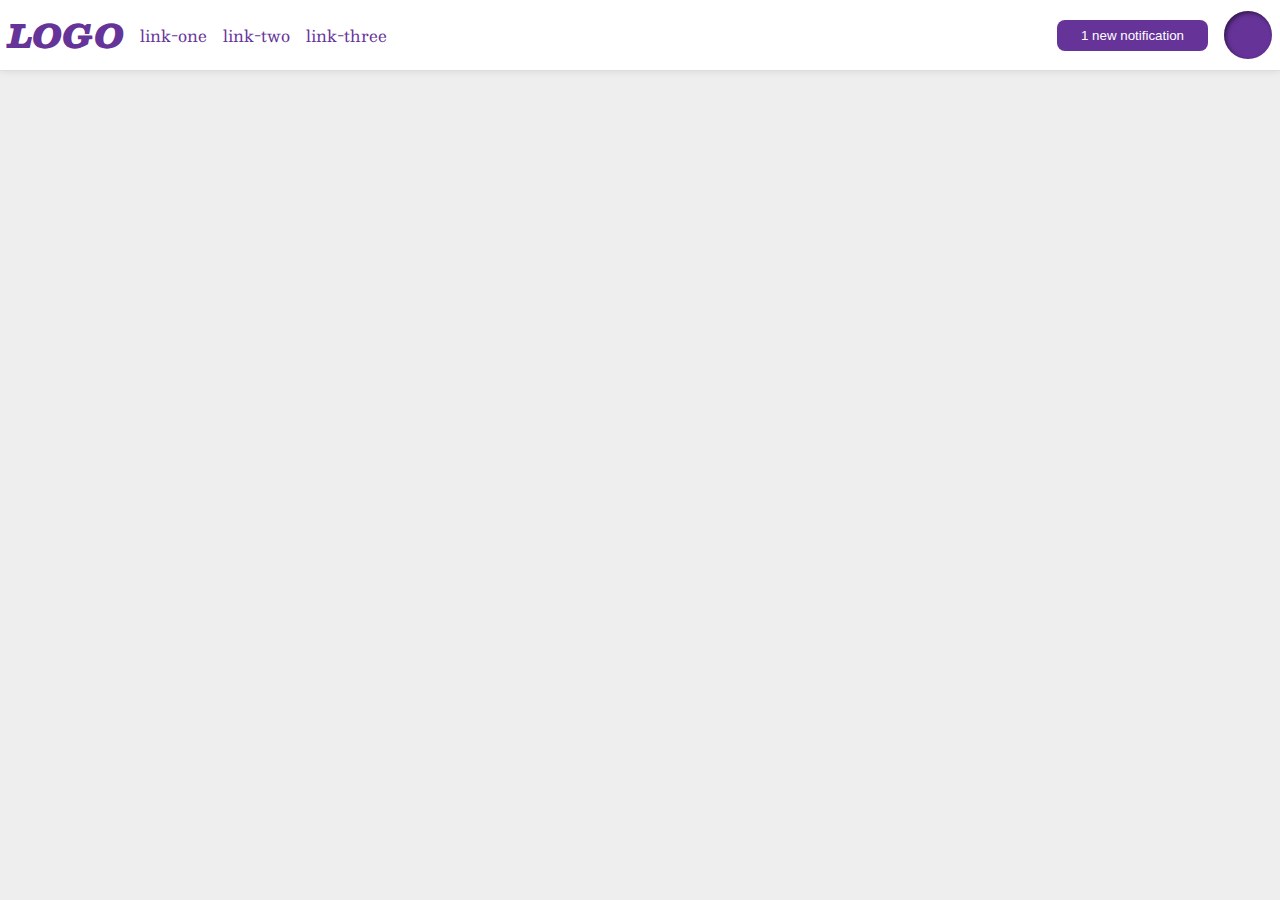
<file: flex/03-flex-header-2/index.html>
<!DOCTYPE html>
<html lang="en">
  <head>
    <meta charset="UTF-8">
    <meta http-equiv="X-UA-Compatible" content="IE=edge">
    <meta name="viewport" content="width=device-width, initial-scale=1.0">
    <title>Flex Header 2</title>
    <link rel="stylesheet" href="style.css">
  </head>
  <body>
    <div class="header">
      <div class="left">
        <div class="logo">
          LOGO
        </div>
        <ul class="links">
          <li><a href="google.com">link-one</a></li>
          <li><a href="google.com">link-two</a></li>
          <li><a href="google.com">link-three</a></li>
        </ul>
      </div>
      <div class="notleft">
        <button class="notifications">
          1 new notification
        </button>
        <div class="profile-image"></div>
      </div>
    </div>
  </body>
</html>
</file>
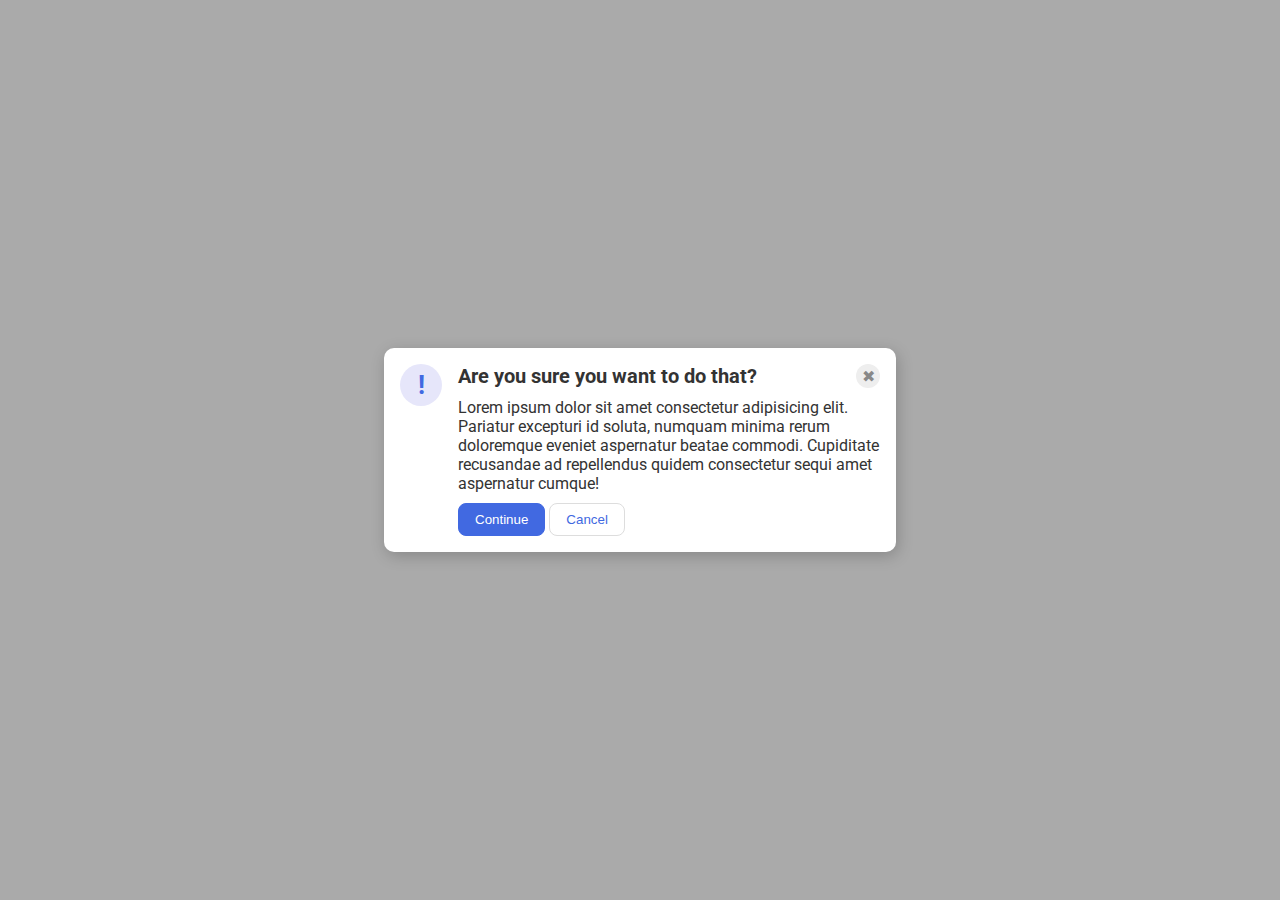
<file: flex/05-flex-modal/index.html>
<!DOCTYPE html>
<html lang="en">
  <head>
    <meta charset="UTF-8">
    <meta http-equiv="X-UA-Compatible" content="IE=edge">
    <meta name="viewport" content="width=device-width, initial-scale=1.0">
    <link rel="stylesheet" href="style.css">
    <title>Modal</title>
  </head>
  <body>
    <div class="modal">
      <div class="icon">!</div>
      <div class="container">
        <div class="header"><strong>Are you sure you want to do that?</strong>
          <div class="close-button">✖</div>
        </div>
        <div class="text">Lorem ipsum dolor sit amet consectetur adipisicing elit. Pariatur excepturi id soluta, numquam minima rerum doloremque eveniet aspernatur beatae commodi. Cupiditate recusandae ad repellendus quidem consectetur sequi amet aspernatur cumque!</div>
        <button class="continue">Continue</button>
        <button class="cancel">Cancel</button>
      </div>
    </div>
  </body>
</html>
</file>
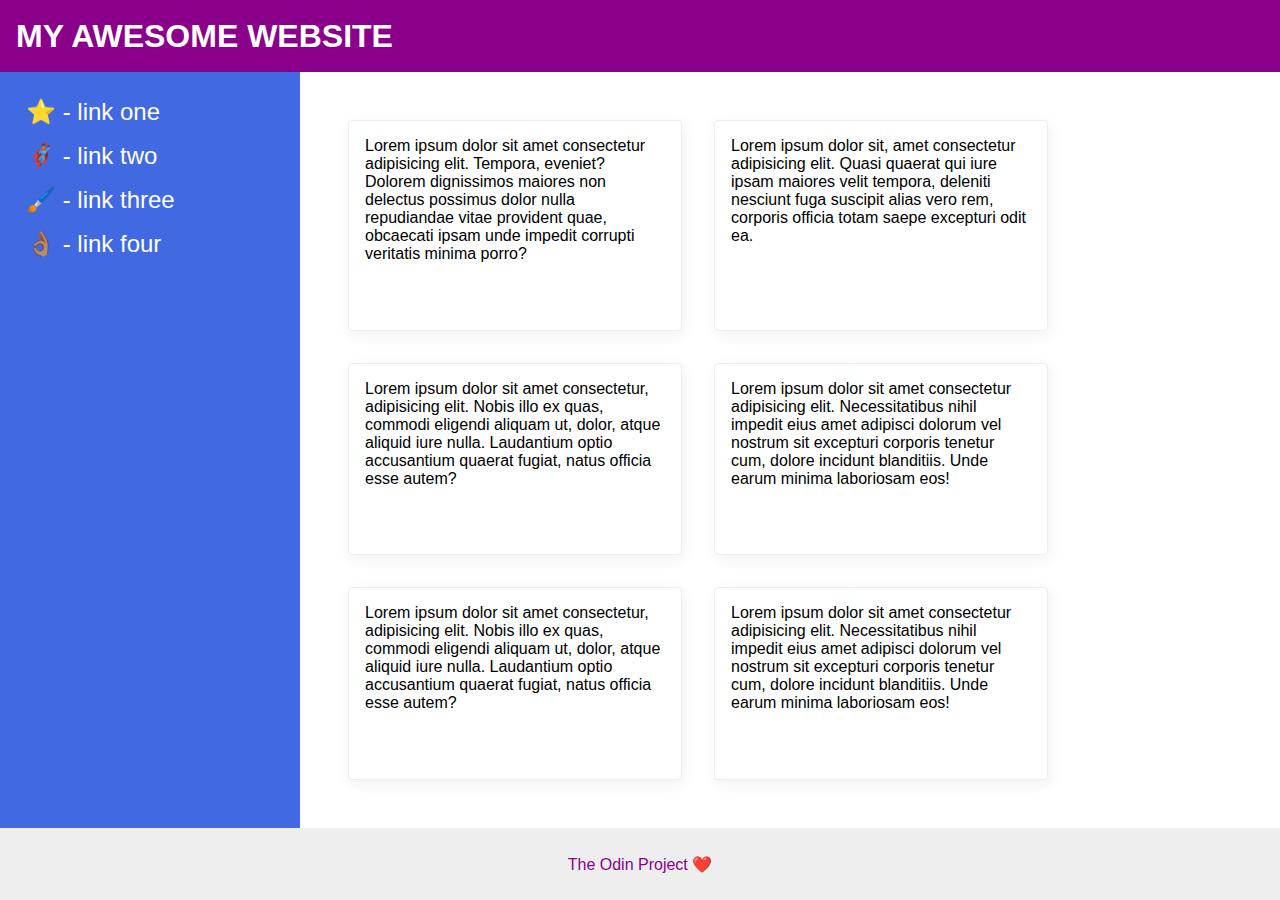
<file: flex/07-flex-layout-2/index.html>
<!DOCTYPE html>
<html lang="en">
  <head>
    <meta charset="UTF-8">
    <meta http-equiv="X-UA-Compatible" content="IE=edge">
    <meta name="viewport" content="width=device-width, initial-scale=1.0">
    <title>The Holy Grail</title>
    <link rel="stylesheet" href="style.css">
  </head>
  <body>
    <div class="header">
      MY AWESOME WEBSITE
    </div>
    <div class="main">  
      <div class="sidebar">
        <ul>
          <li><a href="#">⭐ - link one</a></li>
          <li><a href="#">🦸🏽‍♂️ - link two</a></li>
          <li><a href="#">🖌️ - link three</a></li>
          <li><a href="#">👌🏽 - link four</a></li>
        </ul>
      </div>
      <div class="cardcontain">
        <div class="card">Lorem ipsum dolor sit amet consectetur adipisicing elit. Tempora, eveniet? Dolorem dignissimos maiores non delectus possimus dolor nulla repudiandae vitae provident quae, obcaecati ipsam unde impedit corrupti veritatis minima porro?</div>
        <div class="card">Lorem ipsum dolor sit, amet consectetur adipisicing elit. Quasi quaerat qui iure ipsam maiores velit tempora, deleniti nesciunt fuga suscipit alias vero rem, corporis officia totam saepe excepturi odit ea.</div>
        <div class="card">Lorem ipsum dolor sit amet consectetur, adipisicing elit. Nobis illo ex quas, commodi eligendi aliquam ut, dolor, atque aliquid iure nulla. Laudantium optio accusantium quaerat fugiat, natus officia esse autem?</div>
        <div class="card">Lorem ipsum dolor sit amet consectetur adipisicing elit. Necessitatibus nihil impedit eius amet adipisci dolorum vel nostrum sit excepturi corporis tenetur cum, dolore incidunt blanditiis. Unde earum minima laboriosam eos!</div>
        <div class="card">Lorem ipsum dolor sit amet consectetur, adipisicing elit. Nobis illo ex quas, commodi eligendi aliquam ut, dolor, atque aliquid iure nulla. Laudantium optio accusantium quaerat fugiat, natus officia esse autem?</div>
        <div class="card">Lorem ipsum dolor sit amet consectetur adipisicing elit. Necessitatibus nihil impedit eius amet adipisci dolorum vel nostrum sit excepturi corporis tenetur cum, dolore incidunt blanditiis. Unde earum minima laboriosam eos!</div>
      </div>
    </div>  
    <div class="footer">
      The Odin Project ❤️
    </div>
  </body>
</html>
</file>
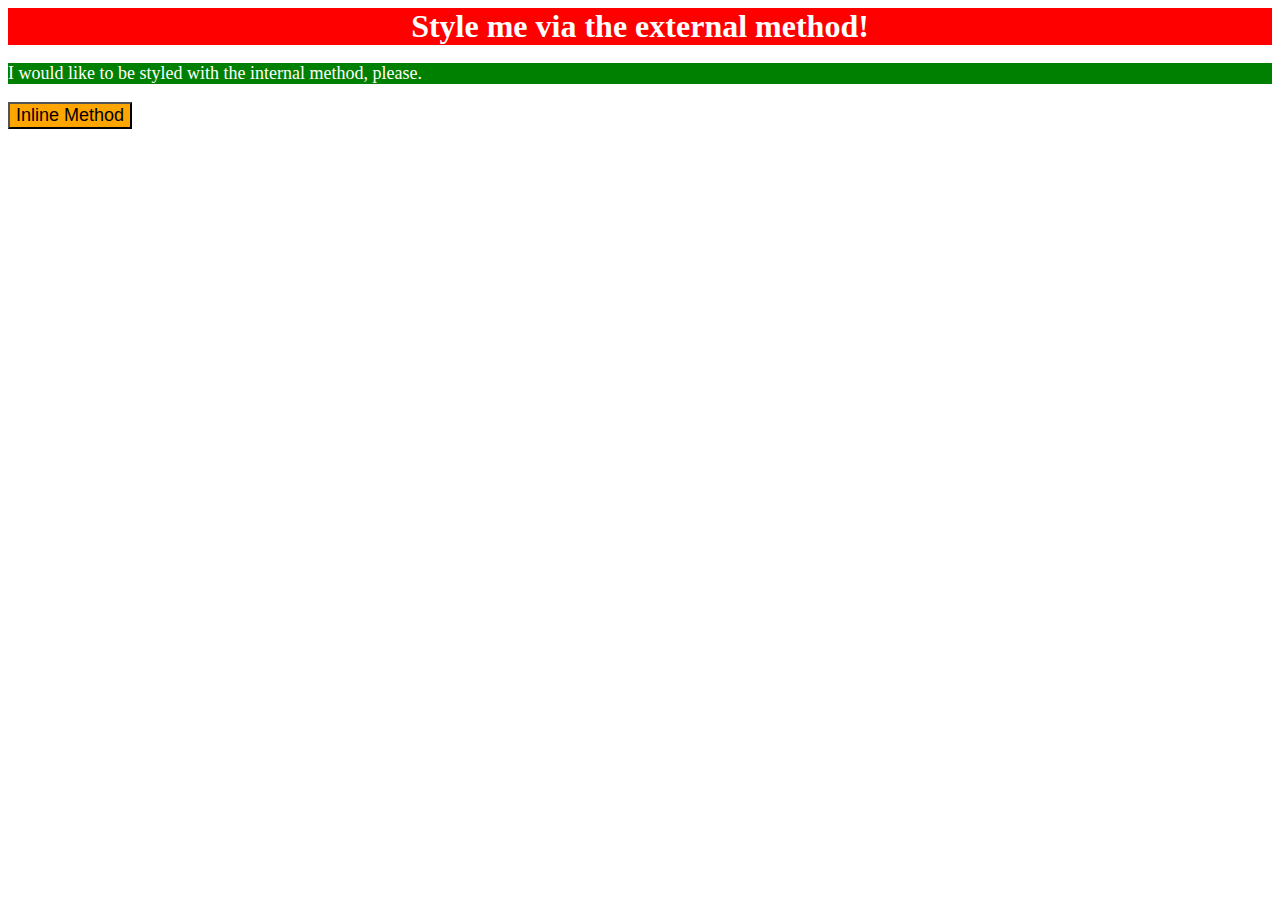
<file: foundations/01-css-methods/index.html>
<!DOCTYPE html>
<html lang="en">
  <head>
    <meta charset="UTF-8">
    <meta http-equiv="X-UA-Compatible" content="IE=edge">
    <meta name="viewport" content="width=device-width, initial-scale=1.0">
    <link rel="stylesheet" href="styles.css">
    <title>Methods for Adding CSS</title>
    <style>
      p {
        background: green;
        color: white;
        font-size: 18px;
      }
    </style>
  </head>
  <body>
    <div>Style me via the external method!</div>
    <p>I would like to be styled with the internal method, please.</p>
    <button style="background-color:orange; font-size:18px;">Inline Method</button>
  </body>
</html>
</file>
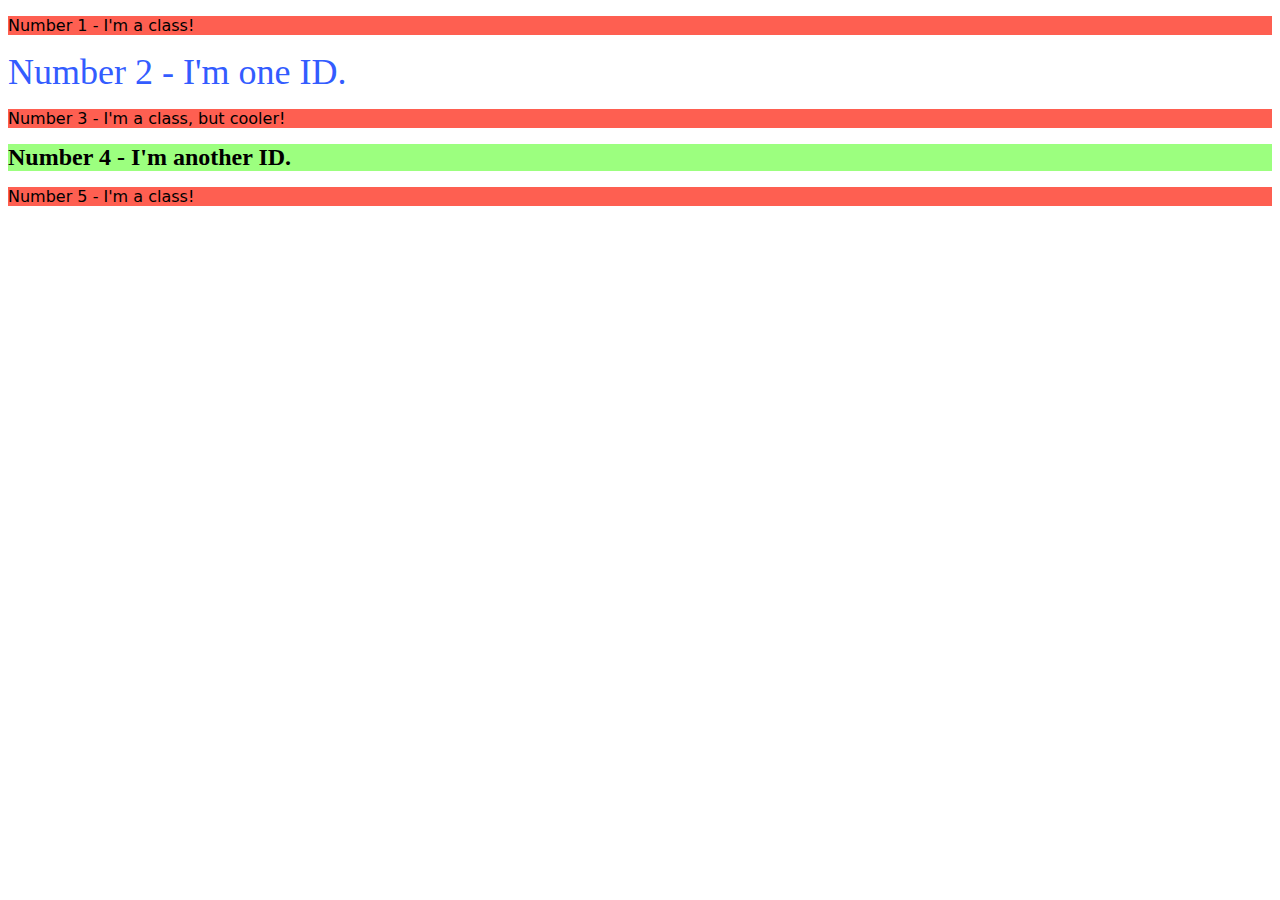
<file: foundations/02-class-id-selectors/index.html>
<!DOCTYPE html>
<html lang="en">
  <head>
    <meta charset="UTF-8">
    <meta http-equiv="X-UA-Compatible" content="IE=edge">
    <meta name="viewport" content="width=device-width, initial-scale=1.0">
    <title>Class and ID Selectors</title>
    <link rel="stylesheet" href="style.css">
  </head>
  <body>
    <p>Number 1 - I'm a class!</p>
    <div class="second">Number 2 - I'm one ID.</div>
    <p id="third">Number 3 - I'm a class, but cooler!</p>
    <div class="fourth">Number 4 - I'm another ID.</div>
    <p>Number 5 - I'm a class!</p>
  </body>
</html>
</file>
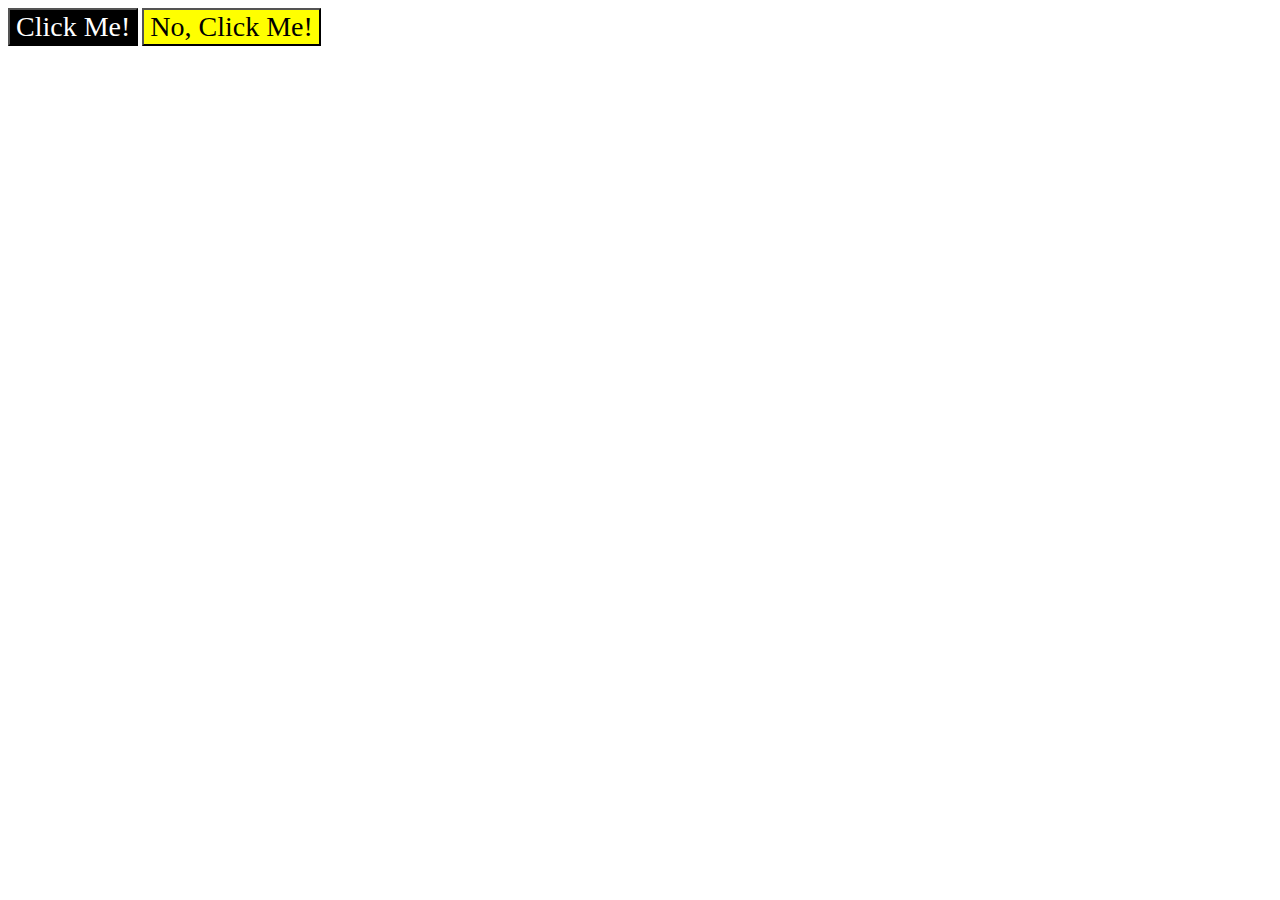
<file: foundations/03-grouping-selectors/index.html>
<!DOCTYPE html>
<html lang="en">
  <head>
    <meta charset="UTF-8">
    <meta http-equiv="X-UA-Compatible" content="IE=edge">
    <meta name="viewport" content="width=device-width, initial-scale=1.0">
    <title>Grouping Selectors</title>
    <link rel="stylesheet" href="style.css">
  </head>
  <body>
    <button class="first">Click Me!</button>
    <button class="second">No, Click Me!</button>
  </body>
</html>
</file>
<file: flex/03-flex-header-2/style.css>
/* this is some magical font-importing.  
you'll learn about it later. */
@import url('https://fonts.googleapis.com/css2?family=Besley:ital,wght@0,400;1,900&display=swap');

body {
  margin: 0;
  background: #eee;
  font-family: Besley, serif;
  
  
}


.header {
  background: white;
  border-bottom: 1px solid #ddd;
  box-shadow: 0 0 8px rgba(0,0,0,.1);

}



.profile-image {
  background: rebeccapurple;
  box-shadow: inset 2px 2px 4px rgba(0,0,0,.5);
  border-radius: 50%;
  width: 48px;
  height: 48px;
}

.logo {
  color: rebeccapurple;
  font-size: 32px;
  font-weight: 900;
  font-style: italic;
}

button {
  border: none;
  border-radius: 8px;
  background: rebeccapurple;
  color: white;
  padding: 8px 24px;
}

a {
  /* this removes the line under our links */
  text-decoration: none;
  color: rebeccapurple;
}

ul {
  list-style-type: none;
  display: flex;
  align-items: center;
  gap: 16px;
  padding: 0;
  margin: 0;
}



.header{
  display: flex;
  justify-content: space-between;
  padding: 8px;
}
.left, .notleft{
  display: flex;
  align-items: center;
  gap: 16px;
}
</file>
<file: flex/05-flex-modal/style.css>
@import url('https://fonts.googleapis.com/css2?family=Roboto:wght@400;700&display=swap');

html, body {
  height: 100%;
}

body {
  font-family: Roboto, sans-serif;
  margin: 0;
  background: #aaa;
  color: #333;
  /* I'll give you this one for free lol */
  display: flex;
  align-items: center;
  justify-content: center;
}

.modal {
  background: white;
  width: 480px;
  border-radius: 10px;
  box-shadow: 2px 4px 16px rgba(0,0,0,.2);
  padding: 16px;
  display: flex;
  gap: 16px;
}

.icon {
  color: royalblue;
  font-size: 26px;
  font-weight: 700;
  background: lavender;
  width: 42px;
  height: 42px;
  border-radius: 50%;
  display: flex;
  align-items: center;
  justify-content: center;
  flex-shrink: 0;
}

.close-button {
  background: #eee;
  border-radius: 50%;
  color: #888;
  font-weight: 400;
  font-size: 16px;
  height: 24px;
  width: 24px;
  display: flex;
  align-items: center;
  justify-content: center;
}

button {
  padding: 8px 16px;
  border-radius: 8px;
}

button.continue {
  background: royalblue;
  border: 1px solid royalblue;
  color: white;
}

button.cancel {
  background: white;
  border: 1px solid #ddd;
  color: royalblue;
}

.header{
  display: flex;
  align-items: center;
  justify-content: space-between;
  font-size: 20px;
  margin-bottom: 10px;
}

.text{
  margin-bottom: 10px;
}
</file>
<file: flex/07-flex-layout-2/style.css>
body {
  font-family: -apple-system, BlinkMacSystemFont, 'Segoe UI', Roboto, Oxygen, Ubuntu, Cantarell, 'Open Sans', 'Helvetica Neue', sans-serif;
  margin: 0;
  min-height: 100vh;
  display: flex;
  flex-direction: column;
}

.header {
  height: 72px;
  background: darkmagenta;
  color: white;
  align-items: center;
  padding: 0 16px;
  font-size: 32px;
  font-weight: 900;
  display: flex;
}

.main{
  flex: 1;
  display: flex;
}

.sidebar {
  width: 300px;
  background: royalblue;
  box-sizing: border-box;
  flex-shrink: 0;
  padding: 16px;
}

ul{
  list-style-type: none;
  margin: 10px;
  padding: 0;
}

li{
  margin-bottom: 16px;
}

a {
  color: white;
  text-decoration: none;
  font-size: 24px;
}

.cardcontain {
  display: flex;
  flex-wrap: wrap;
  width: 100%;
  padding: 32px;
}

.card {
  border: 1px solid #eee;
  box-shadow: 2px 4px 16px rgba(0,0,0,.06);
  border-radius: 4px;
  padding: 16px;
  margin: 16px;
  width: 300px;
}

.footer {
  height: 72px;
  background: #eee;
  color: darkmagenta;
  display: flex;
  align-items: center;
  justify-content: center;
}
</file>
<file: foundations/01-css-methods/styles.css>
div {
    background: red;
    font-size: 32px;
    text-align: center;
    font-weight: bold;
    color: white;
}
</file>
<file: foundations/02-class-id-selectors/style.css>
p {
    background-color: #FE5F51;
    font-family: "Verdana", "DejaVu Sans", sans-serif; 
}

.second {
    font-size: 36px;
    color: #335CFF
}

#third {
    font-size: 24px:
}

.fourth {
    background-color: #9CFF7F;
    font-size: 24px;
    font-weight: bold;
}
</file>
<file: foundations/03-grouping-selectors/style.css>
.first, 
.second{
    font-size: 28px;
    font-family: "Helevetica", "Times New Roman", sans-serif;
}

.first{
    background-color: black;
    color: white;
}

.second{
    background-color: yellow;
}
</file>
